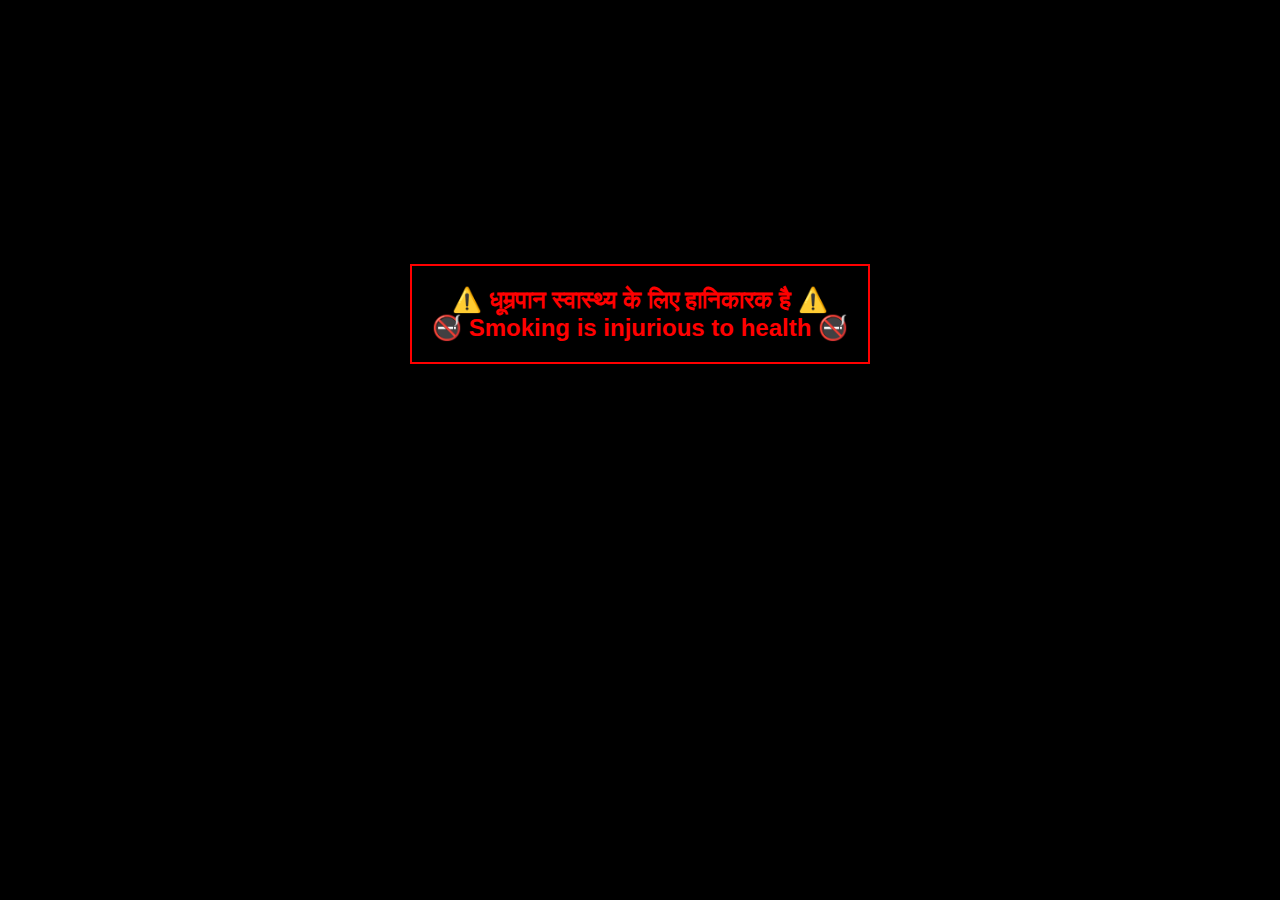
<file: index.html>
<!DOCTYPE html>
<html lang="hi">
<head>
    <meta charset="UTF-8">
    <meta name="viewport" content="width=device-width, initial-scale=1.0">
    <title>धूम्रपान हानिकारक है</title>
    <style>
        /* Page ka background black hoga */
        body {
            background-color: black;
            color: red;
            font-family: Arial, sans-serif;
            text-align: center;
            padding-top: 20%;
        }

        /* Warning message ke liye styling */
        .warning {
            font-size: 24px;
            font-weight: bold;
            border: 2px solid red;
            padding: 20px;
            display: inline-block;
        }
    </style>
</head>
<body>
    <div class="warning">
        ⚠️ धूम्रपान स्वास्थ्य के लिए हानिकारक है ⚠️
        <br>
        🚭 Smoking is injurious to health 🚭
    </div>
</body>
</html>






<!-- <!DOCTYPE html>
<html lang="en">
<head>
    <meta charset="UTF-8">
    <meta name="viewport" content="width=device-width, initial-scale=1.0">
    <link rel="stylesheet" href="https://cdnjs.cloudflare.com/ajax/libs/font-awesome/6.5.1/css/all.min.css">

    <title>Dhruv Studios</title>
    <style>
        @import url('https://fonts.googleapis.com/css2?family=Poppins:wght@300;400;600&display=swap');

        /* Reset default styles */
        * {
            margin: 0;
            padding: 0;
            box-sizing: border-box;
        }

        /* Full-page background image */
        body {
            background: url('./src/cbg2.png') no-repeat center center/cover;
            height: 100vh;
            font-family: 'Poppins', sans-serif;
            color: white;
            display: flex;
            flex-direction: column;
            justify-content: center;
            padding-left: 10%;
        }

        /* Glassmorphism effect on navbar */
        .navbar {
            position: fixed;
            top: 10px;
            left: 50%;
            transform: translateX(-50%);
            width: 80%;
            display: flex;
            justify-content: space-between;
            align-items: center;
            padding: 15px 30px;
            background: rgba(255, 255, 255, 0.1);
            backdrop-filter: blur(10px);
            border-radius: 20px;
            box-shadow: 0 4px 10px rgba(0, 0, 0, 0.1);
            z-index: 1000;
        }

        /* Logo Styling (Image) */
        .logo img {
            height: 30px; /* Adjust height as needed */
        }

        /* Navigation menu */
        .nav-links {
            display: flex;
            gap: 20px;
        }

        .nav-links a {
            color: white;
            text-decoration: none;
            font-size: 16px;
            transition: 0.3s;
        }

        .nav-links a:hover {
            color: lightblue;
        }

        /* Hamburger Icon */
        .menu-icon {
            display: none;
            font-size: 30px;
            cursor: pointer;
            z-index: 1100;
        }

        /* Sidebar Menu */
        .sidebar {
            position: fixed;
            right: -250px;
            top: 0;
            width: 250px;
            height: 100vh;
            background: rgba(0, 0, 0, 0.9);
            backdrop-filter: blur(5px);
            padding-top: 60px;
            transition: 0.4s ease-in-out;
            z-index: 1100;
        }

        .sidebar a {
            display: block;
            color: white;
            padding: 15px 20px;
            text-decoration: none;
            font-size: 18px;
        }

        .sidebar a:hover {
            background: rgba(255, 255, 255, 0.2);
        }

        .close-btn {
            position: absolute;
            top: 20px;
            right: 20px;
            font-size: 30px;
            cursor: pointer;
            color: white;
        }

        /* Main content */
        .content {
            text-align: left;
            max-width: 500px;
        }

        h1 {
            font-size: 74px;
            font-weight: bold;
            text-shadow: 2px 2px 10px rgba(0, 0, 0, 0.5);
        }

        h2 {
            font-size: 32px;
            color: rgb(15, 71, 255);
            transition: 0.3s;
         
          
        }
        h2:hover {
            color: rgb(239, 255, 12);
           
        }

        h6 {
            font-size: 14px;
            margin-top: 10px;
            opacity: 0.8;
        }

        /* Explore Button */
        .explore-btn {
            display: flex;
            align-items: center;
            background: rgb(15, 71, 255);
            color: white;
            padding: 12px 20px;
            font-size: 16px;
            border: none;
            border-radius: 25px;
            cursor: pointer;
            margin-top: 20px;
            transition: 0.3s;
        }

        .explore-btn:hover {
            background: rgb(239, 255, 12);
            color: #000;
        }

        .explore-btn i {
            margin-left: 10px;
        }

        /* Responsive Design */
        @media (max-width: 660px) {
            .nav-links {
                display: none;
            }
            .menu-icon {
                display: block;
            }
        }
        
/* Slide-Up and Fade-Out Animation */
@keyframes slideUp {
    0% {
        transform: translateY(100%); /* Start from bottom */
        opacity: 1;
    }
    100% {
        transform: translateY(-100%); /* Move to top */
        opacity: 0;
    }
}

/* Apply this class dynamically on click */
.slide-up {
    animation: slideUp 0.8s ease-in-out forwards;
}

/* Clock Position at Bottom Right */
#clock {
    position: fixed;
    bottom: 20px;
    right: 20px;
    background: rgba(0, 0, 0, 0);
    backdrop-filter: blur(2px);
    color: rgb(255, 255, 255);
    padding: 10px 25px;
    border-radius: 20px;
    font-size: 14px;
    font-family: 'Poppins', sans-serif;
    border: #1890ff   1px solid;   
        /* Font Awesome 6 Icons */;
   
}




    </style>
    <script>
        function openMenu() {
            document.getElementById("sidebar").style.right = "0";
        }

        function closeMenu() {
            document.getElementById("sidebar").style.right = "-250px";
        }
        function goToNextPage() {
    document.body.classList.add('slide-up'); // Apply slide-up effect
    setTimeout(() => {
        window.location.href = "main.html"; // Open next page
    }, 800); // Wait for animation to complete
}

function updateClock() {
    let now = new Date();
    
    // Get Indian Time (IST) by converting UTC to IST (UTC +5:30)
    let options = { timeZone: 'Asia/Kolkata', hour12: true, hour: '2-digit', minute: '2-digit', second: '2-digit' };
    let time = new Intl.DateTimeFormat('en-US', options).format(now);

    document.getElementById('clock').innerText = time; // Update clock div
}

// Update clock every second
setInterval(updateClock, 1000);

// Initialize clock when page loads
updateClock();



    </script>
</head>
<body>

    Navigation Bar -->
<!--     <div class="navbar">
        <!-- Logo Image -->
<!--         <div class="logo">
            <img src="./src/logo.png" alt="Logo">
        </div>
        <div class="nav-links">
            <a href="index.html">Home</a>
            <a href="work.html">Our Work</a>
            <a href="main.html#projects">Services</a>
            <a href="main.html#contact">Contact</a>
        </div>
        <div class="menu-icon" onclick="openMenu()">☰</div>
    </div>

    <div class="sidebar" id="sidebar">
        <div class="close-btn" onclick="closeMenu()">×</div>
        <a href="home.html">Home</a>
        <a href="work.html">Our Work</a>
        <a href="main.html#projects">Services</a>
        <a href="main.html#contact">Contact</a>
    </div>


    <div class="content">
        <h1>Be Creative</h1>
        <h2>Dhruv Studios</h2>
        <h6>Welcome to the digital platform of Dhruvstudios: where your ideas merge with our design, crafting a unique vision!!</h6>

 
       
<button class="explore-btn" onclick="goToNextPage()">
    Explore <i class="fa-solid fa-circle-arrow-right"></i>
</button>



<div id="clock"></div>

    </div>

</body>
</html>
</file>
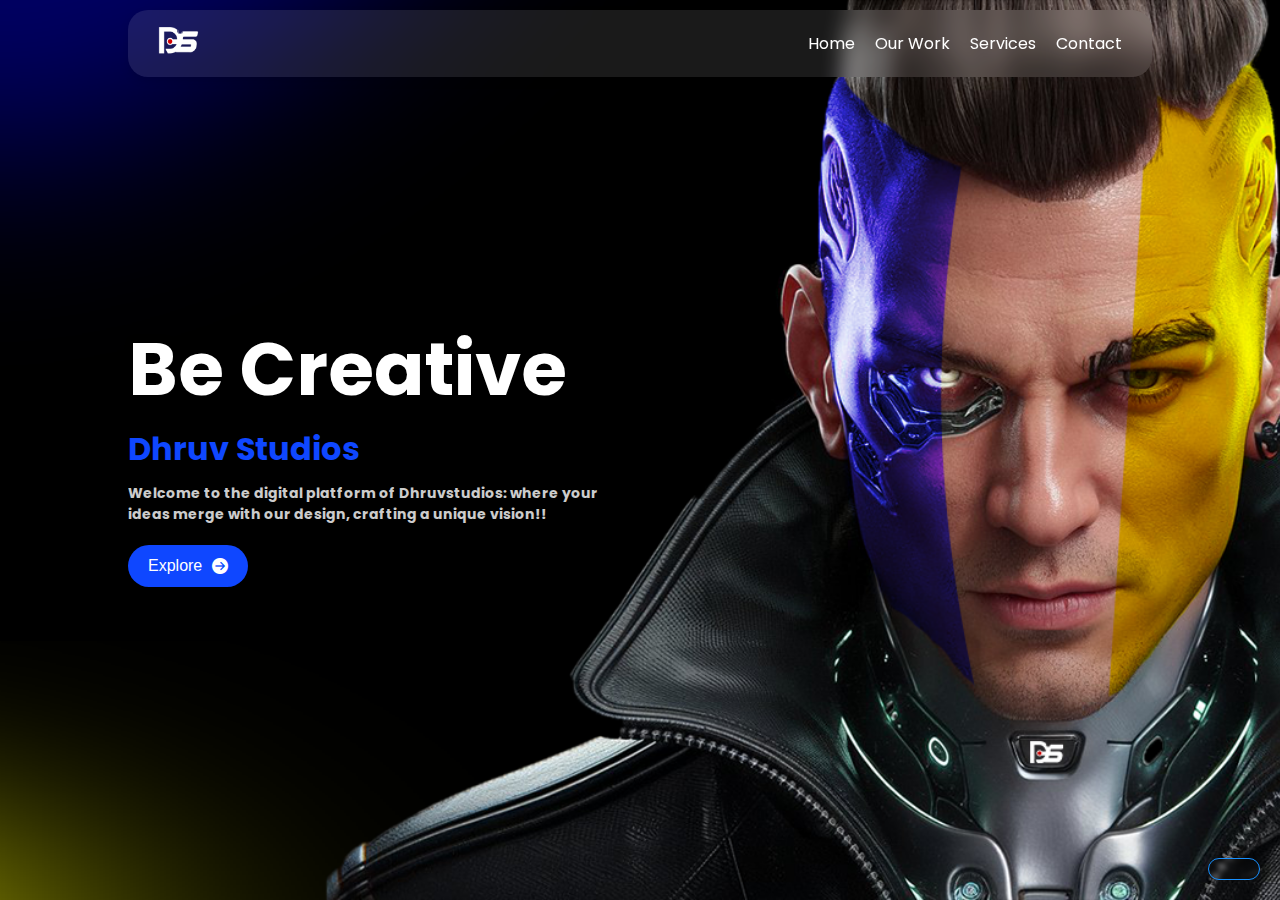
<file: home.html>
<!DOCTYPE html>
<html lang="en">
<head>
    <meta charset="UTF-8">
    <meta name="viewport" content="width=device-width, initial-scale=1.0">
    <link rel="stylesheet" href="https://cdnjs.cloudflare.com/ajax/libs/font-awesome/6.5.1/css/all.min.css">

    <title>Dhruv Studios</title>
    <style>
        @import url('https://fonts.googleapis.com/css2?family=Poppins:wght@300;400;600&display=swap');

        /* Reset default styles */
        * {
            margin: 0;
            padding: 0;
            box-sizing: border-box;
        }

        /* Full-page background image */
        body {
            background: url('./src/cmix.png') no-repeat center center/cover;
            height: 100vh;
            font-family: 'Poppins', sans-serif;
            color: white;
            display: flex;
            flex-direction: column;
            justify-content: center;
            padding-left: 10%;
        }

        /* Glassmorphism effect on navbar */
        .navbar {
            position: fixed;
            top: 10px;
            left: 50%;
            transform: translateX(-50%);
            width: 80%;
            display: flex;
            justify-content: space-between;
            align-items: center;
            padding: 15px 30px;
            background: rgba(255, 255, 255, 0.1);
            backdrop-filter: blur(10px);
            border-radius: 20px;
            box-shadow: 0 4px 10px rgba(0, 0, 0, 0.1);
            z-index: 1000;
        }

        /* Logo Styling (Image) */
        .logo img {
            height: 30px; /* Adjust height as needed */
        }

        /* Navigation menu */
        .nav-links {
            display: flex;
            gap: 20px;
        }

        .nav-links a {
            color: white;
            text-decoration: none;
            font-size: 16px;
            transition: 0.3s;
        }

        .nav-links a:hover {
            color: lightblue;
        }

        /* Hamburger Icon */
        .menu-icon {
            display: none;
            font-size: 30px;
            cursor: pointer;
            z-index: 1100;
        }

        /* Sidebar Menu */
        .sidebar {
            position: fixed;
            right: -250px;
            top: 0;
            width: 250px;
            height: 100vh;
            background: rgba(0, 0, 0, 0.9);
            backdrop-filter: blur(5px);
            padding-top: 60px;
            transition: 0.4s ease-in-out;
            z-index: 1100;
        }

        .sidebar a {
            display: block;
            color: white;
            padding: 15px 20px;
            text-decoration: none;
            font-size: 18px;
        }

        .sidebar a:hover {
            background: rgba(255, 255, 255, 0.2);
        }

        .close-btn {
            position: absolute;
            top: 20px;
            right: 20px;
            font-size: 30px;
            cursor: pointer;
            color: white;
        }

        /* Main content */
        .content {
            text-align: left;
            max-width: 500px;
        }

        h1 {
            font-size: 74px;
            font-weight: bold;
            text-shadow: 2px 2px 10px rgba(0, 0, 0, 0.5);
        }

        h2 {
            font-size: 32px;
            color: rgb(15, 71, 255);
            transition: 0.3s;
         
          
        }
        h2:hover {
            color: rgb(239, 255, 12);
           
        }

        h6 {
            font-size: 14px;
            margin-top: 10px;
            opacity: 0.8;
        }

        /* Explore Button */
        .explore-btn {
            display: flex;
            align-items: center;
            background: rgb(15, 71, 255);
            color: white;
            padding: 12px 20px;
            font-size: 16px;
            border: none;
            border-radius: 25px;
            cursor: pointer;
            margin-top: 20px;
            transition: 0.3s;
        }

        .explore-btn:hover {
            background: rgb(239, 255, 12);
            color: #000;
        }

        .explore-btn i {
            margin-left: 10px;
        }

        /* Responsive Design */
        @media (max-width: 660px) {
            .nav-links {
                display: none;
            }
            .menu-icon {
                display: block;
            }
        }
        
/* Slide-Up and Fade-Out Animation */
@keyframes slideUp {
    0% {
        transform: translateY(100%); /* Start from bottom */
        opacity: 1;
    }
    100% {
        transform: translateY(-100%); /* Move to top */
        opacity: 0;
    }
}

/* Apply this class dynamically on click */
.slide-up {
    animation: slideUp 0.8s ease-in-out forwards;
}

/* Clock Position at Bottom Right */
#clock {
    position: fixed;
    bottom: 20px;
    right: 20px;
    background: rgba(0, 0, 0, 0);
    backdrop-filter: blur(2px);
    color: rgb(255, 255, 255);
    padding: 10px 25px;
    border-radius: 20px;
    font-size: 14px;
    font-family: 'Poppins', sans-serif;
    border: #1890ff   1px solid;   
        /* Font Awesome 6 Icons */;
   
}




    </style>
    <script>
        function openMenu() {
            document.getElementById("sidebar").style.right = "0";
        }

        function closeMenu() {
            document.getElementById("sidebar").style.right = "-250px";
        }
        function goToNextPage() {
    document.body.classList.add('slide-up'); // Apply slide-up effect
    setTimeout(() => {
        window.location.href = "main.html"; // Open next page
    }, 800); // Wait for animation to complete
}

function updateClock() {
    let now = new Date();
    
    // Get Indian Time (IST) by converting UTC to IST (UTC +5:30)
    let options = { timeZone: 'Asia/Kolkata', hour12: true, hour: '2-digit', minute: '2-digit', second: '2-digit' };
    let time = new Intl.DateTimeFormat('en-US', options).format(now);

    document.getElementById('clock').innerText = time; // Update clock div
}

// Update clock every second
setInterval(updateClock, 1000);

// Initialize clock when page loads
updateClock();



    </script>
</head>
<body>

    <!-- Navigation Bar -->
    <div class="navbar">
        <!-- Logo Image -->
        <div class="logo">
            <img src="./src/logo.png" alt="Logo">
        </div>
        <div class="nav-links">
            <a href="index.html">Home</a>
            <a href="work.html">Our Work</a>
            <a href="main.html#projects">Services</a>
            <a href="main.html#contact">Contact</a>
        </div>
        <div class="menu-icon" onclick="openMenu()">☰</div>
    </div>

    <!-- Sidebar Menu -->
    <div class="sidebar" id="sidebar">
        <div class="close-btn" onclick="closeMenu()">×</div>
        <a href="home.html">Home</a>
        <a href="work.html">Our Work</a>
        <a href="main.html#projects">Services</a>
        <a href="main.html#contact">Contact</a>
    </div>

    <!-- Main Content -->
    <div class="content">
        <h1>Be Creative</h1>
        <h2>Dhruv Studios</h2>
        <h6>Welcome to the digital platform of Dhruvstudios: where your ideas merge with our design, crafting a unique vision!!</h6>

        <!-- Explore Button -->
       
<button class="explore-btn" onclick="goToNextPage()">
    Explore <i class="fa-solid fa-circle-arrow-right"></i>
</button>


<!-- Clock Container -->
<div id="clock"></div>

    </div>

</body>
</html>
</file>
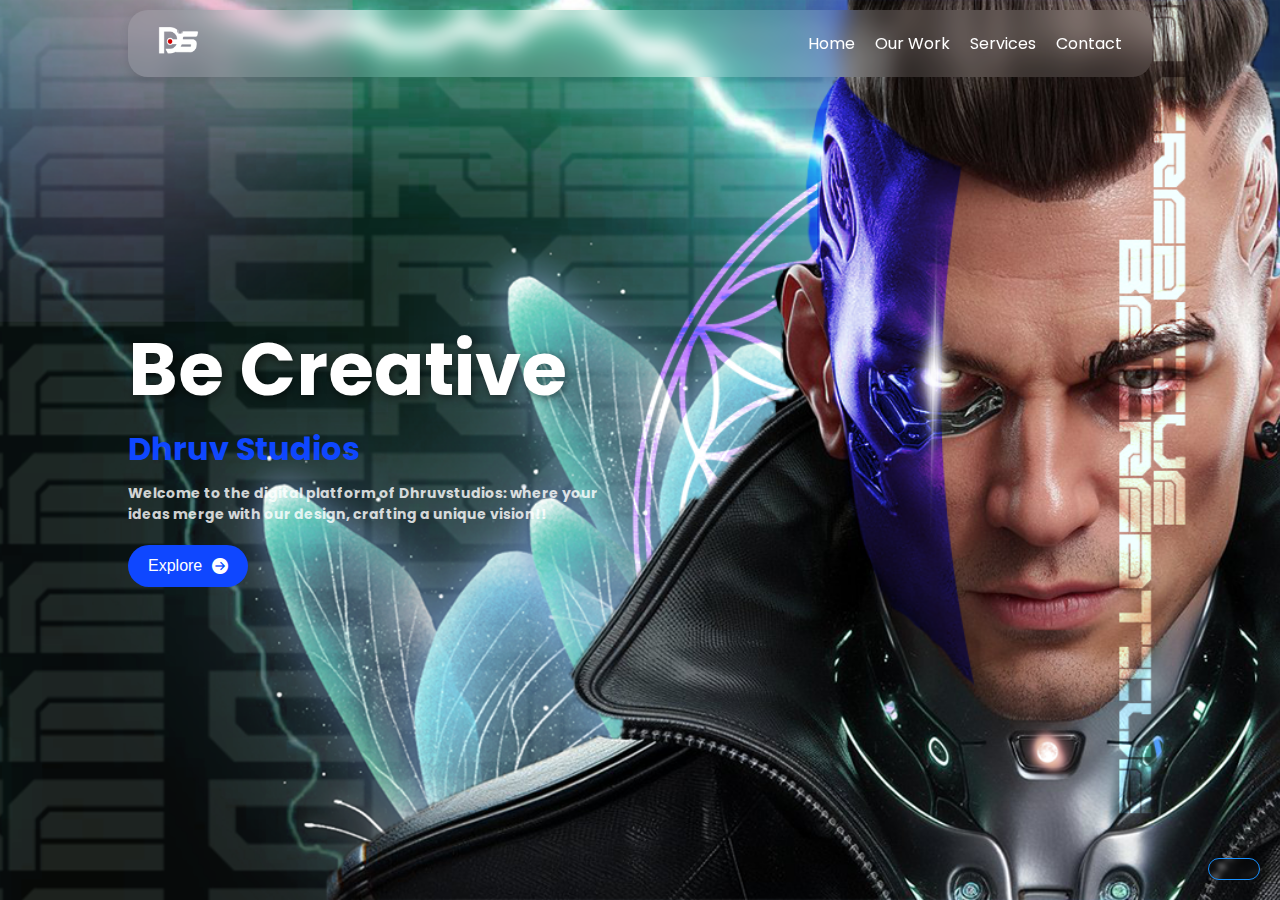
<file: zindex.html>
<!DOCTYPE html>
<html lang="en">
<head>
    <meta charset="UTF-8">
    <meta name="viewport" content="width=device-width, initial-scale=1.0">
    <link rel="stylesheet" href="https://cdnjs.cloudflare.com/ajax/libs/font-awesome/6.5.1/css/all.min.css">

    <title>Dhruv Studios</title>
    <style>
        @import url('https://fonts.googleapis.com/css2?family=Poppins:wght@300;400;600&display=swap');

        /* Reset default styles */
        * {
            margin: 0;
            padding: 0;
            box-sizing: border-box;
        }

        /* Full-page background image */
        body {
            background: url('./src/cbg2.png') no-repeat center center/cover;
            height: 100vh;
            font-family: 'Poppins', sans-serif;
            color: white;
            display: flex;
            flex-direction: column;
            justify-content: center;
            padding-left: 10%;
        }

        /* Glassmorphism effect on navbar */
        .navbar {
            position: fixed;
            top: 10px;
            left: 50%;
            transform: translateX(-50%);
            width: 80%;
            display: flex;
            justify-content: space-between;
            align-items: center;
            padding: 15px 30px;
            background: rgba(255, 255, 255, 0.1);
            backdrop-filter: blur(10px);
            border-radius: 20px;
            box-shadow: 0 4px 10px rgba(0, 0, 0, 0.1);
            z-index: 1000;
        }

        /* Logo Styling (Image) */
        .logo img {
            height: 30px; /* Adjust height as needed */
        }

        /* Navigation menu */
        .nav-links {
            display: flex;
            gap: 20px;
        }

        .nav-links a {
            color: white;
            text-decoration: none;
            font-size: 16px;
            transition: 0.3s;
        }

        .nav-links a:hover {
            color: lightblue;
        }

        /* Hamburger Icon */
        .menu-icon {
            display: none;
            font-size: 30px;
            cursor: pointer;
            z-index: 1100;
        }

        /* Sidebar Menu */
        .sidebar {
            position: fixed;
            right: -250px;
            top: 0;
            width: 250px;
            height: 100vh;
            background: rgba(0, 0, 0, 0.9);
            backdrop-filter: blur(5px);
            padding-top: 60px;
            transition: 0.4s ease-in-out;
            z-index: 1100;
        }

        .sidebar a {
            display: block;
            color: white;
            padding: 15px 20px;
            text-decoration: none;
            font-size: 18px;
        }

        .sidebar a:hover {
            background: rgba(255, 255, 255, 0.2);
        }

        .close-btn {
            position: absolute;
            top: 20px;
            right: 20px;
            font-size: 30px;
            cursor: pointer;
            color: white;
        }

        /* Main content */
        .content {
            text-align: left;
            max-width: 500px;
        }

        h1 {
            font-size: 74px;
            font-weight: bold;
            text-shadow: 2px 2px 10px rgba(0, 0, 0, 0.5);
        }

        h2 {
            font-size: 32px;
            color: rgb(15, 71, 255);
            transition: 0.3s;
         
          
        }
        h2:hover {
            color: rgb(239, 255, 12);
           
        }

        h6 {
            font-size: 14px;
            margin-top: 10px;
            opacity: 0.8;
        }

        /* Explore Button */
        .explore-btn {
            display: flex;
            align-items: center;
            background: rgb(15, 71, 255);
            color: white;
            padding: 12px 20px;
            font-size: 16px;
            border: none;
            border-radius: 25px;
            cursor: pointer;
            margin-top: 20px;
            transition: 0.3s;
        }

        .explore-btn:hover {
            background: rgb(239, 255, 12);
            color: #000;
        }

        .explore-btn i {
            margin-left: 10px;
        }

        /* Responsive Design */
        @media (max-width: 660px) {
            .nav-links {
                display: none;
            }
            .menu-icon {
                display: block;
            }
        }
        
/* Slide-Up and Fade-Out Animation */
@keyframes slideUp {
    0% {
        transform: translateY(100%); /* Start from bottom */
        opacity: 1;
    }
    100% {
        transform: translateY(-100%); /* Move to top */
        opacity: 0;
    }
}

/* Apply this class dynamically on click */
.slide-up {
    animation: slideUp 0.8s ease-in-out forwards;
}

/* Clock Position at Bottom Right */
#clock {
    position: fixed;
    bottom: 20px;
    right: 20px;
    background: rgba(0, 0, 0, 0);
    backdrop-filter: blur(2px);
    color: rgb(255, 255, 255);
    padding: 10px 25px;
    border-radius: 20px;
    font-size: 14px;
    font-family: 'Poppins', sans-serif;
    border: #1890ff   1px solid;   
        /* Font Awesome 6 Icons */;
   
}




    </style>
    <script>
        function openMenu() {
            document.getElementById("sidebar").style.right = "0";
        }

        function closeMenu() {
            document.getElementById("sidebar").style.right = "-250px";
        }
        function goToNextPage() {
    document.body.classList.add('slide-up'); // Apply slide-up effect
    setTimeout(() => {
        window.location.href = "main.html"; // Open next page
    }, 800); // Wait for animation to complete
}

function updateClock() {
    let now = new Date();
    
    // Get Indian Time (IST) by converting UTC to IST (UTC +5:30)
    let options = { timeZone: 'Asia/Kolkata', hour12: true, hour: '2-digit', minute: '2-digit', second: '2-digit' };
    let time = new Intl.DateTimeFormat('en-US', options).format(now);

    document.getElementById('clock').innerText = time; // Update clock div
}

// Update clock every second
setInterval(updateClock, 1000);

// Initialize clock when page loads
updateClock();



    </script>
</head>
<body>

    <!-- Navigation Bar -->
    <div class="navbar">
        <!-- Logo Image -->
        <div class="logo">
            <img src="./src/logo.png" alt="Logo">
        </div>
        <div class="nav-links">
            <a href="index.html">Home</a>
            <a href="work.html">Our Work</a>
            <a href="main.html#projects">Services</a>
            <a href="main.html#contact">Contact</a>
        </div>
        <div class="menu-icon" onclick="openMenu()">☰</div>
    </div>

    <!-- Sidebar Menu -->
    <div class="sidebar" id="sidebar">
        <div class="close-btn" onclick="closeMenu()">×</div>
        <a href="home.html">Home</a>
        <a href="work.html">Our Work</a>
        <a href="main.html#projects">Services</a>
        <a href="main.html#contact">Contact</a>
    </div>

    <!-- Main Content -->
    <div class="content">
        <h1>Be Creative</h1>
        <h2>Dhruv Studios</h2>
        <h6>Welcome to the digital platform of Dhruvstudios: where your ideas merge with our design, crafting a unique vision!!</h6>

        <!-- Explore Button -->
       
<button class="explore-btn" onclick="goToNextPage()">
    Explore <i class="fa-solid fa-circle-arrow-right"></i>
</button>


<!-- Clock Container -->
<div id="clock"></div>

    </div>

</body>
</html>
</file>
